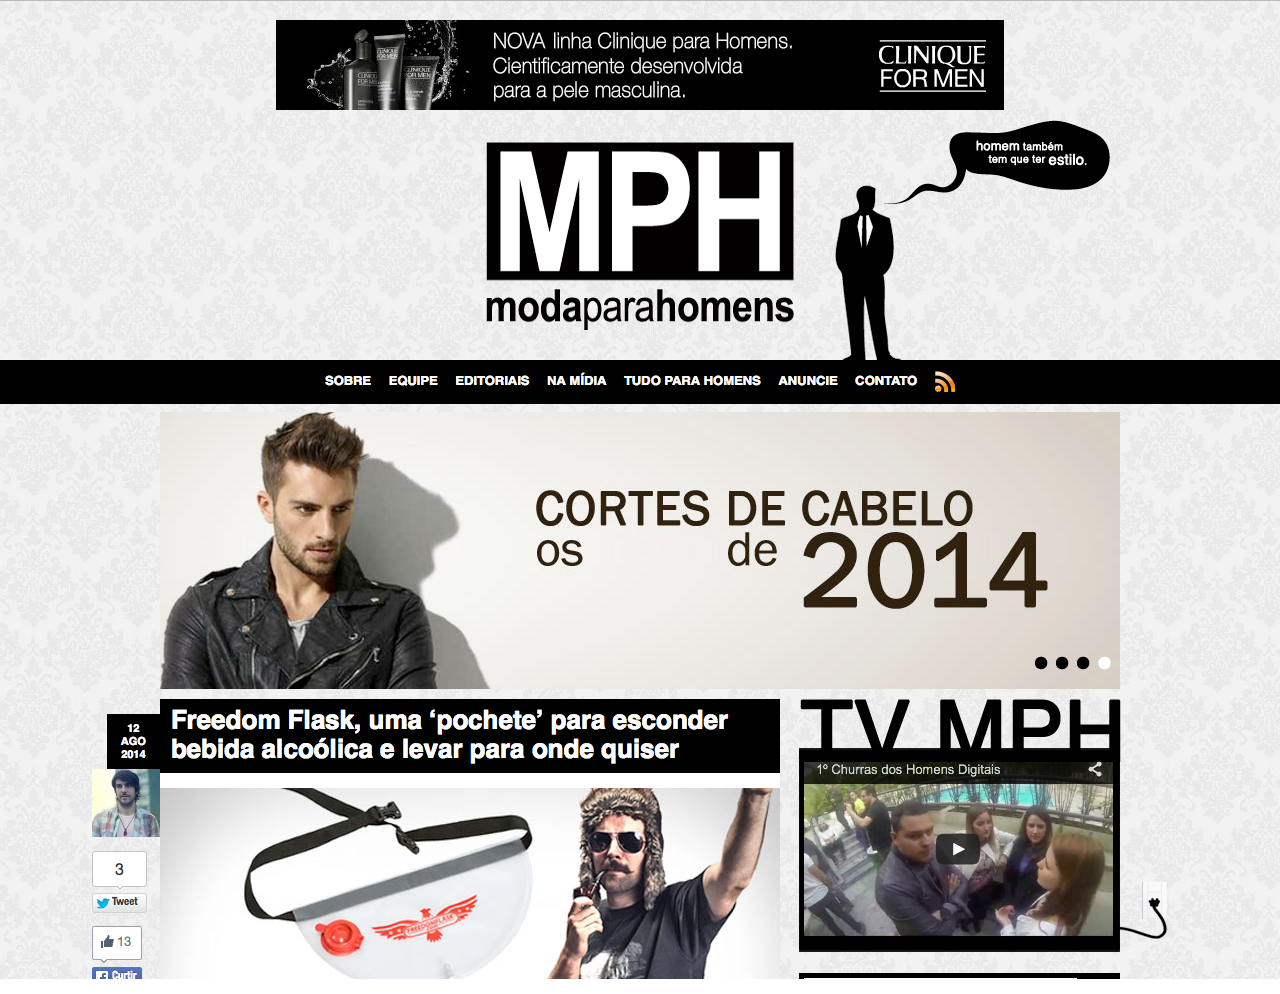
<file: Center_ad/center-ad/index.html>
<!DOCTYPE html PUBLIC "-//W3C//DTD XHTML 1.0 Transitional//EN" "http://www.w3.org/TR/xhtml1/DTD/xhtml1-transitional.dtd">
<html xmlns="http://www.w3.org/1999/xhtml">
<head>
<meta http-equiv="Content-Type" content="text/html; charset=utf-8" />
<title>Agwakeup</title>
</head>

<body style="background:url(bgfundo.png) no-repeat top center;height:978px;"> 

<script type="text/javascript" src="http://ajax.googleapis.com/ajax/libs/jquery/1.7.2/jquery.min.js"></script>
		<div id="vz0-bar"></div>

<script type="text/javascript" src="vzo.js"></script>
</body>
</html>
</file>
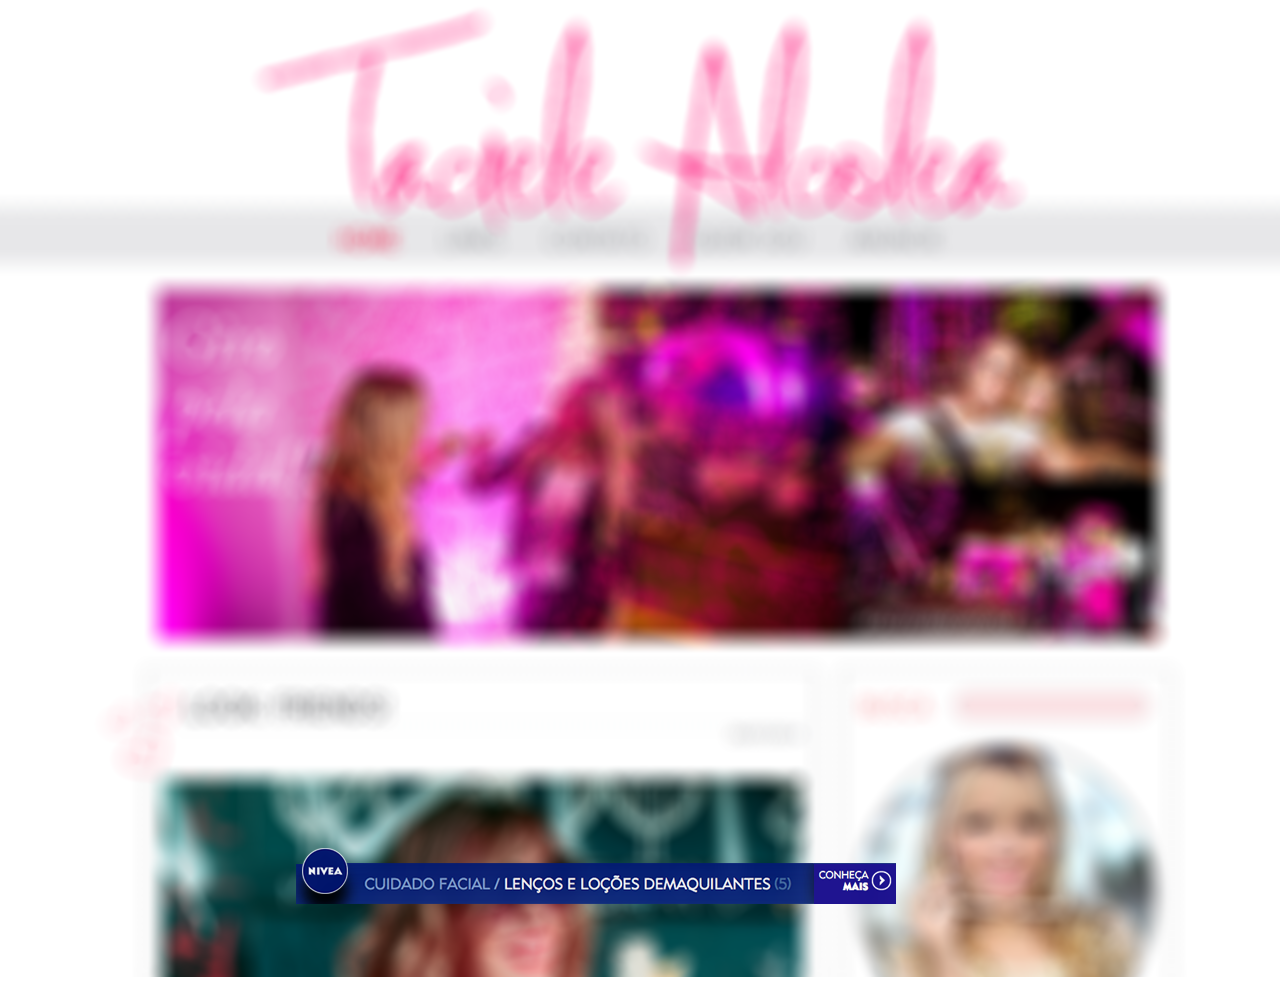
<file: Center_ad/Briefing/banner/modelo-ex/index.html>
<!DOCTYPE html PUBLIC "-//W3C//DTD XHTML 1.0 Transitional//EN" "http://www.w3.org/TR/xhtml1/DTD/xhtml1-transitional.dtd">
<html xmlns="http://www.w3.org/1999/xhtml">
<head>
<meta http-equiv="Content-Type" content="text/html; charset=utf-8" />
<title>Agwakeup</title>

</head>

<body style="background:url(bgfundo.png) no-repeat top center;height:991px;">

<script type="text/javascript" src="http://ajax.googleapis.com/ajax/libs/jquery/1.7.2/jquery.min.js"></script>
		
		
		<div id="vz0-bar"></div>

<script type="text/javascript" src="vzo.js"></script>
</body>
</html>
</file>
